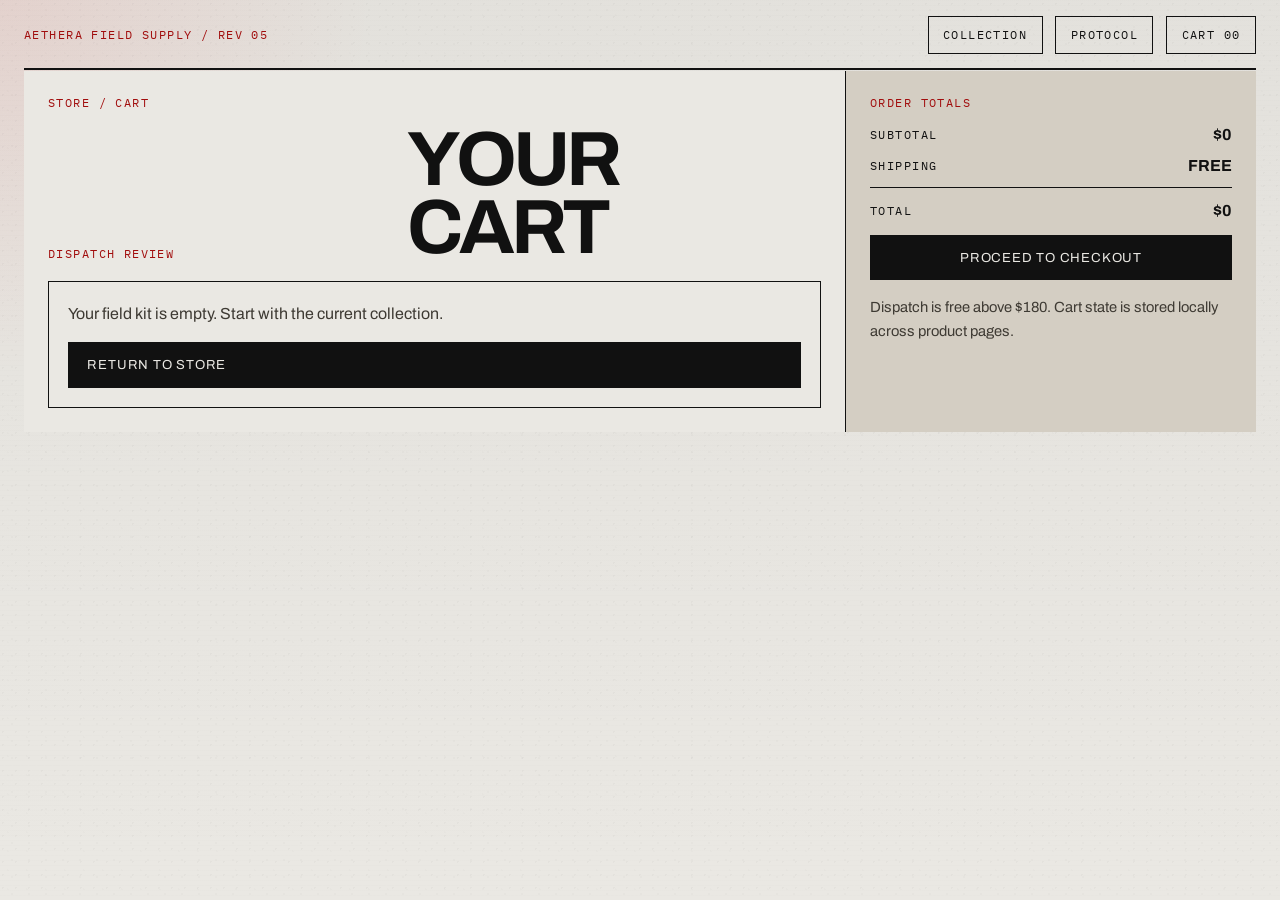
<file: cart.html>
<!DOCTYPE html>
<html lang="en">
  <head>
    <meta charset="UTF-8" />
    <meta name="viewport" content="width=device-width, initial-scale=1.0" />
    <title>Cart | Aethera Field Supply</title>
    <link rel="preconnect" href="https://fonts.googleapis.com" />
    <link rel="preconnect" href="https://fonts.gstatic.com" crossorigin />
    <link
      href="https://fonts.googleapis.com/css2?family=Archivo:wght@400;700;800;900&family=IBM+Plex+Mono:wght@400;500;600&family=Cormorant+Garamond:wght@500;600&display=swap"
      rel="stylesheet"
    />
    <link rel="stylesheet" href="styles.css" />
  </head>
  <body>
    <div class="noise" aria-hidden="true"></div>
    <div class="page-shell">
      <header class="topbar">
        <a class="micro-copy brand-lockup" href="index.html">AETHERA FIELD SUPPLY / REV 05</a>
        <div class="topbar-actions">
          <a href="index.html#collection">COLLECTION</a>
          <a href="index.html#protocol">PROTOCOL</a>
          <a href="cart.html" class="cart-button">CART <span data-cart-count>00</span></a>
        </div>
      </header>

      <main class="cart-layout" data-cart-root>
        <section class="cart-main panel">
          <nav class="breadcrumb micro-copy">
            <a href="index.html">STORE</a> / <span>CART</span>
          </nav>
          <div class="section-heading">
            <p class="eyebrow">DISPATCH REVIEW</p>
            <h1 class="detail-title">YOUR CART</h1>
          </div>

          <div class="cart-empty" data-cart-empty hidden>
            <p>Your field kit is empty. Start with the current collection.</p>
            <a class="primary-action" href="index.html#collection">RETURN TO STORE</a>
          </div>

          <div class="cart-items" data-cart-items></div>
        </section>

        <aside class="cart-summary panel">
          <p class="eyebrow">ORDER TOTALS</p>
          <div class="summary-rows">
            <div><span>SUBTOTAL</span><strong data-subtotal>$0</strong></div>
            <div><span>SHIPPING</span><strong data-shipping>FREE</strong></div>
            <div class="summary-total"><span>TOTAL</span><strong data-total>$0</strong></div>
          </div>
          <button class="primary-action" type="button">PROCEED TO CHECKOUT</button>
          <p class="summary-note">
            Dispatch is free above $180. Cart state is stored locally across product pages.
          </p>
        </aside>
      </main>
    </div>

    <div class="toast" role="status" aria-live="polite" data-toast hidden>
      <p data-toast-text>ITEM ADDED TO CART</p>
    </div>

    <script src="app.js"></script>
  </body>
</html>
</file>
<file: styles.css>
:root {
  --paper: #eae8e3;
  --paper-dark: #d4cec3;
  --paper-deep: #c4bcaf;
  --ink: #111111;
  --ink-soft: #3e3a33;
  --line: #111111;
  --accent: #e61919;
  --accent-deep: #a10d0d;
  --shadow: 0 20px 40px rgba(17, 17, 17, 0.08);
  --ease-out: cubic-bezier(0.22, 1, 0.36, 1);
  color-scheme: light;
}

*,
*::before,
*::after {
  box-sizing: border-box;
}

html {
  scroll-behavior: smooth;
}

body {
  margin: 0;
  min-height: 100vh;
  color: var(--ink);
  font-family: "Archivo", sans-serif;
  background:
    radial-gradient(circle at top left, rgba(230, 25, 25, 0.08), transparent 24%),
    linear-gradient(180deg, rgba(17, 17, 17, 0.03), rgba(17, 17, 17, 0)),
    var(--paper);
  overflow-x: hidden;
}

body::before {
  content: "";
  position: fixed;
  inset: 0;
  pointer-events: none;
  opacity: 0.35;
  mix-blend-mode: multiply;
  background:
    repeating-linear-gradient(
      0deg,
      rgba(255, 255, 255, 0),
      rgba(255, 255, 255, 0) 4px,
      rgba(17, 17, 17, 0.018) 4px,
      rgba(17, 17, 17, 0.018) 5px
    );
}

.noise {
  position: fixed;
  inset: 0;
  pointer-events: none;
  opacity: 0.12;
  background-image:
    radial-gradient(circle at 20% 30%, rgba(17, 17, 17, 0.2) 0 1px, transparent 1px),
    radial-gradient(circle at 70% 60%, rgba(17, 17, 17, 0.14) 0 1px, transparent 1px),
    radial-gradient(circle at 40% 80%, rgba(17, 17, 17, 0.1) 0 1px, transparent 1px);
  background-size: 13px 13px, 17px 17px, 19px 19px;
}

img {
  display: block;
  max-width: 100%;
}

a {
  color: inherit;
}

button,
input {
  font: inherit;
}

.page-shell {
  width: min(1440px, 100%);
  margin: 0 auto;
  padding: 0 clamp(0.8rem, 2vw, 1.5rem) clamp(0.8rem, 2vw, 1.5rem);
}

.topbar {
  display: flex;
  justify-content: space-between;
  align-items: center;
  gap: 1rem;
  padding: 1rem 0 0.9rem;
  border-bottom: 2px solid var(--line);
}

.micro-copy,
.topbar-actions a,
.cart-button,
.eyebrow,
.product-code,
.specs dt,
.report-label,
.quote-source,
.dispatch-form label,
.toast p,
.meta-block span,
.breadcrumb,
.source-links a,
.detail-specs dt,
.summary-rows span,
.micro-field {
  font-family: "IBM Plex Mono", monospace;
  font-size: 0.74rem;
  letter-spacing: 0.12em;
  text-transform: uppercase;
}

.brand-lockup,
.topbar-actions a,
.cart-button,
.inline-link,
.mini-card,
.source-links a {
  text-decoration: none;
}

.micro-copy,
.eyebrow,
.product-code,
.report-label {
  color: var(--accent-deep);
}

.topbar-actions {
  display: flex;
  align-items: center;
  gap: 0.8rem;
  flex-wrap: wrap;
}

.topbar-actions a,
.cart-button {
  padding: 0.65rem 0.9rem;
  border: 1px solid var(--line);
  background: transparent;
  transition:
    background-color 180ms var(--ease-out),
    color 180ms var(--ease-out),
    transform 180ms var(--ease-out);
}

.topbar-actions a:hover,
.topbar-actions a:focus-visible,
.cart-button:hover,
.cart-button:focus-visible,
.inline-link:hover,
.inline-link:focus-visible,
.mini-card:hover,
.mini-card:focus-visible {
  background: var(--ink);
  color: var(--paper);
  transform: translateY(-2px);
}

.store-grid,
.detail-layout,
.cart-layout {
  display: grid;
  gap: 1px;
  background: var(--line);
  margin-top: 1px;
}

.store-grid {
  grid-template-columns: repeat(12, minmax(0, 1fr));
}

.detail-layout,
.cart-layout {
  grid-template-columns: repeat(12, minmax(0, 1fr));
}

.panel {
  background: var(--paper);
  position: relative;
  overflow: hidden;
}

.hero-panel {
  grid-column: span 8;
  padding: clamp(1.1rem, 2vw, 1.8rem);
  display: grid;
  gap: 1.6rem;
  min-height: 44rem;
}

.hero-copy,
.hero-meta,
.hero-actions,
.hero-media-grid,
.section-heading,
.product-body,
.dispatch,
.detail-grid,
.detail-columns,
.summary-rows,
.cart-items {
  position: relative;
  z-index: 1;
}

h1,
h2,
h3,
strong,
blockquote,
p {
  margin: 0;
}

h1,
h2,
.detail-title {
  text-transform: uppercase;
}

h1 {
  font-size: clamp(4rem, 11vw, 9.5rem);
  line-height: 0.84;
  letter-spacing: -0.06em;
  max-width: 9ch;
}

h1 span {
  display: block;
  color: var(--accent);
}

h2 {
  font-size: clamp(2.3rem, 7vw, 5.4rem);
  line-height: 0.88;
  letter-spacing: -0.05em;
}

h3 {
  font-size: clamp(1.2rem, 2vw, 1.85rem);
  line-height: 0.95;
  text-transform: uppercase;
  letter-spacing: -0.04em;
}

.hero-intro,
.signal-text,
.product-body p,
.protocol-list p,
.dispatch-copy p,
.detail-body,
.detail-columns article p:last-child,
.summary-note,
.cart-empty p {
  color: var(--ink-soft);
  font-size: 1rem;
  line-height: 1.6;
}

.hero-media-grid {
  display: grid;
  grid-template-columns: 2fr 1fr;
  gap: 1px;
  background: var(--line);
  box-shadow: var(--shadow);
}

.hero-media {
  min-height: 16rem;
  background: var(--paper-dark);
}

.hero-media img,
.product-photo,
.detail-image img,
.mini-card img,
.cart-line-image {
  width: 100%;
  height: 100%;
  object-fit: cover;
  filter: saturate(0.9) contrast(1.04);
}

.hero-media.primary {
  max-height: 24rem;
}

.hero-media.secondary {
  max-height: 24rem;
}

.hero-meta {
  display: grid;
  grid-template-columns: repeat(3, minmax(0, 1fr));
  gap: 1px;
  background: var(--line);
}

.meta-block {
  padding: 1rem;
  background: var(--paper);
  display: grid;
  gap: 0.45rem;
}

.meta-block strong {
  font-size: 1rem;
  line-height: 1.2;
}

.meta-block.accent {
  background: var(--accent);
  color: var(--paper);
}

.meta-block.accent span {
  color: rgba(234, 232, 227, 0.82);
}

.hero-actions {
  display: flex;
  gap: 1px;
  align-items: stretch;
  background: var(--line);
  width: fit-content;
  box-shadow: var(--shadow);
}

.primary-action,
.secondary-action,
.product-footer button,
.dispatch-form button {
  padding: 0.95rem 1.2rem;
  border: 0;
  border-radius: 0;
  cursor: pointer;
  text-transform: uppercase;
  text-decoration: none;
  letter-spacing: 0.06em;
  font-size: 0.82rem;
  transition:
    transform 180ms var(--ease-out),
    background-color 180ms var(--ease-out),
    color 180ms var(--ease-out);
}

.primary-action,
.product-footer button,
.dispatch-form button {
  background: var(--ink);
  color: var(--paper);
}

.secondary-action {
  background: var(--paper-dark);
  color: var(--ink);
}

.primary-action:hover,
.primary-action:focus-visible,
.secondary-action:hover,
.secondary-action:focus-visible,
.product-footer button:hover,
.product-footer button:focus-visible,
.dispatch-form button:hover,
.dispatch-form button:focus-visible {
  transform: translateY(-3px);
}

.signal-panel {
  grid-column: span 4;
  min-height: 44rem;
  padding: clamp(1rem, 2vw, 1.5rem);
  background:
    linear-gradient(160deg, rgba(17, 17, 17, 0), rgba(230, 25, 25, 0.1)),
    var(--paper-dark);
  display: flex;
  flex-direction: column;
  justify-content: space-between;
}

.signal-mark {
  font-size: clamp(12rem, 34vw, 24rem);
  line-height: 0.8;
  letter-spacing: -0.1em;
  align-self: flex-end;
  position: relative;
}

.signal-mark::before,
.signal-mark::after {
  content: "+";
  position: absolute;
  font-family: "IBM Plex Mono", monospace;
  font-size: 1rem;
  color: var(--accent);
}

.signal-mark::before {
  left: 0.4rem;
  top: 1rem;
}

.signal-mark::after {
  right: -0.6rem;
  bottom: 1.3rem;
}

.signal-caption {
  max-width: 16ch;
  font-size: 1.35rem;
  line-height: 1;
  text-transform: uppercase;
}

.signal-text {
  max-width: 32ch;
}

.ticker {
  grid-column: 1 / -1;
}

.ticker-track {
  display: flex;
  gap: 3rem;
  padding: 0.85rem 1rem;
  white-space: nowrap;
  font-family: "IBM Plex Mono", monospace;
  font-size: 0.88rem;
  letter-spacing: 0.1em;
  text-transform: uppercase;
  animation: ticker-slide 24s linear infinite;
}

.ticker-track span::after {
  content: "///";
  color: var(--accent);
  padding-left: 3rem;
}

.collection,
.protocol,
.quote,
.dispatch,
.source-panel,
.detail-hero,
.detail-info,
.related-products,
.cart-main,
.cart-summary {
  padding: clamp(1rem, 2vw, 1.5rem);
}

.collection {
  grid-column: 1 / -1;
}

.section-heading {
  display: flex;
  justify-content: space-between;
  gap: 1rem;
  align-items: end;
  margin-bottom: 1.2rem;
}

.product-grid {
  display: grid;
  grid-template-columns: repeat(4, minmax(0, 1fr));
  gap: 1px;
  background: var(--line);
}

.product-card {
  display: grid;
  grid-template-rows: 18rem auto;
  background: var(--paper);
  transition: transform 220ms var(--ease-out);
}

.product-card:hover {
  transform: translateY(-6px);
}

.product-card.featured {
  background: var(--paper-dark);
}

.product-image-link {
  overflow: hidden;
}

.product-photo {
  transition: transform 420ms var(--ease-out);
}

.product-card:hover .product-photo {
  transform: scale(1.03);
}

.product-body {
  padding: 1rem;
  display: grid;
  gap: 0.9rem;
}

.product-body h3 a {
  text-decoration: none;
}

.specs,
.detail-specs {
  display: grid;
  grid-template-columns: repeat(2, minmax(0, 1fr));
  gap: 0.75rem;
  margin: 0;
  padding-top: 0.4rem;
  border-top: 1px solid var(--line);
}

.specs dd,
.detail-specs dd {
  margin: 0;
}

.product-footer,
.specs div,
.detail-specs div,
.summary-rows div {
  display: flex;
  justify-content: space-between;
  gap: 0.75rem;
  align-items: center;
}

.product-footer {
  padding-top: 0.4rem;
  border-top: 1px solid var(--line);
}

.product-actions {
  display: flex;
  gap: 0.7rem;
  align-items: center;
}

.inline-link,
.text-button {
  font-family: "IBM Plex Mono", monospace;
  font-size: 0.72rem;
  letter-spacing: 0.12em;
  text-transform: uppercase;
  color: var(--accent-deep);
  background: transparent;
  border: 0;
  padding: 0;
  cursor: pointer;
}

.protocol {
  grid-column: span 8;
  background: var(--paper-dark);
}

.protocol-list {
  list-style: none;
  margin: 0;
  padding: 0;
  display: grid;
  gap: 1px;
  background: var(--line);
}

.protocol-list li {
  display: grid;
  grid-template-columns: 3.1rem 1fr;
  gap: 1rem;
  background: var(--paper-dark);
  padding: 1rem;
}

.protocol-list span {
  font-family: "IBM Plex Mono", monospace;
  font-size: 0.88rem;
  letter-spacing: 0.12em;
  color: var(--accent);
}

.protocol-list strong {
  display: block;
  margin-bottom: 0.3rem;
  text-transform: uppercase;
}

.quote {
  grid-column: span 4;
  background: var(--ink);
  color: var(--paper);
  display: grid;
  gap: 1rem;
  align-content: end;
}

.quote-mark {
  font-family: "Cormorant Garamond", serif;
  font-size: 7rem;
  line-height: 0.75;
  color: var(--accent);
}

.quote blockquote {
  color: var(--paper);
  font-size: clamp(1.3rem, 2vw, 1.8rem);
  line-height: 1.15;
}

.quote-source {
  color: rgba(234, 232, 227, 0.75);
}

.dispatch {
  grid-column: span 9;
  display: grid;
  grid-template-columns: 1.4fr 1fr;
  gap: 1px;
  background: var(--line);
}

.dispatch-copy,
.dispatch-form {
  background: var(--paper);
  padding: clamp(1rem, 2vw, 1.5rem);
}

.dispatch-form {
  display: grid;
  align-content: center;
  gap: 1rem;
}

.dispatch-form label,
.micro-field {
  display: grid;
  gap: 0.45rem;
}

.dispatch-form input,
.micro-field input {
  width: 100%;
  min-height: 3rem;
  border: 1px solid var(--line);
  border-radius: 0;
  background: rgba(255, 255, 255, 0.55);
  padding: 0.9rem 1rem;
}

.source-panel {
  grid-column: span 3;
  background: var(--paper-deep);
}

.source-links {
  display: grid;
  gap: 0.6rem;
  margin-top: 1rem;
}

.detail-hero {
  grid-column: 1 / -1;
}

.breadcrumb {
  display: block;
  margin-bottom: 1rem;
}

.breadcrumb a {
  text-decoration: none;
}

.detail-grid {
  display: grid;
  grid-template-columns: 1.15fr 0.85fr;
  gap: 1px;
  background: var(--line);
}

.detail-image,
.detail-copy {
  background: var(--paper);
}

.detail-image {
  min-height: 38rem;
}

.detail-copy {
  padding: clamp(1rem, 2vw, 1.5rem);
  display: grid;
  align-content: start;
  gap: 1rem;
}

.detail-title {
  font-size: clamp(2.8rem, 6vw, 5.5rem);
  line-height: 0.88;
  letter-spacing: -0.05em;
}

.detail-price {
  font-size: clamp(1.4rem, 2vw, 2rem);
}

.detail-info {
  grid-column: span 8;
}

.detail-columns {
  display: grid;
  grid-template-columns: repeat(3, minmax(0, 1fr));
  gap: 1px;
  background: var(--line);
}

.detail-columns article,
.cart-line,
.cart-empty,
.cart-summary {
  background: var(--paper);
}

.detail-columns article {
  padding: 1rem;
}

.related-products {
  grid-column: span 4;
  background: var(--paper-dark);
}

.mini-grid {
  display: grid;
  gap: 1px;
  background: var(--line);
}

.mini-card {
  display: grid;
  grid-template-columns: 8rem 1fr;
  gap: 1px;
  background: var(--line);
  align-items: stretch;
}

.mini-card img,
.mini-card span {
  background: var(--paper);
}

.mini-card span {
  padding: 1rem;
  display: grid;
  place-items: center start;
  font-size: 0.9rem;
  letter-spacing: 0.06em;
  text-transform: uppercase;
}

.cart-main {
  grid-column: span 8;
}

.cart-summary {
  grid-column: span 4;
  background: var(--paper-dark);
  display: grid;
  align-content: start;
  gap: 1rem;
}

.cart-empty {
  display: grid;
  gap: 1rem;
  padding: 1.2rem;
  border: 1px solid var(--line);
}

.cart-items {
  display: grid;
  gap: 1px;
  background: var(--line);
}

.cart-line {
  display: grid;
  grid-template-columns: 10rem 1fr auto;
  gap: 1rem;
  padding: 1rem;
  align-items: center;
}

.cart-line-image {
  aspect-ratio: 1 / 1;
}

.cart-line-copy {
  display: grid;
  gap: 0.45rem;
}

.cart-line-copy h3 a {
  text-decoration: none;
}

.cart-line-controls {
  display: grid;
  justify-items: end;
  gap: 0.75rem;
  min-width: 9rem;
}

.summary-rows {
  display: grid;
  gap: 0.85rem;
}

.summary-total {
  padding-top: 0.85rem;
  border-top: 1px solid var(--line);
}

.summary-note {
  font-size: 0.92rem;
}

.toast {
  position: fixed;
  right: 1rem;
  bottom: 1rem;
  min-width: 18rem;
  padding: 0.95rem 1rem;
  border: 1px solid var(--paper-dark);
  background: var(--ink);
  color: var(--paper);
  box-shadow: var(--shadow);
  z-index: 20;
}

.toast-live {
  animation: toast-in 1500ms var(--ease-out);
}

@keyframes ticker-slide {
  from {
    transform: translateX(0);
  }

  to {
    transform: translateX(-35%);
  }
}

@keyframes toast-in {
  0% {
    transform: translateY(1rem);
    opacity: 0;
  }

  12%,
  82% {
    transform: translateY(0);
    opacity: 1;
  }

  100% {
    transform: translateY(0.35rem);
    opacity: 0;
  }
}

@media (prefers-reduced-motion: reduce) {
  html {
    scroll-behavior: auto;
  }

  *,
  *::before,
  *::after {
    animation: none !important;
    transition: none !important;
  }
}

@media (max-width: 1120px) {
  .hero-panel,
  .signal-panel,
  .protocol,
  .quote,
  .dispatch,
  .source-panel,
  .detail-info,
  .related-products,
  .cart-main,
  .cart-summary {
    grid-column: 1 / -1;
  }

  .product-grid {
    grid-template-columns: repeat(2, minmax(0, 1fr));
  }

  .detail-grid,
  .dispatch {
    grid-template-columns: 1fr;
  }
}

@media (max-width: 760px) {
  .page-shell {
    padding-inline: 0.75rem;
  }

  .topbar,
  .section-heading,
  .hero-actions,
  .dispatch,
  .detail-columns,
  .hero-meta,
  .product-grid {
    display: grid;
    grid-template-columns: 1fr;
  }

  .hero-media-grid,
  .cart-line {
    grid-template-columns: 1fr;
  }

  .signal-panel,
  .hero-panel {
    min-height: auto;
  }

  .product-card {
    grid-template-rows: 15rem auto;
  }

  .protocol-list li,
  .mini-card {
    grid-template-columns: 1fr;
  }

  .cart-line-controls {
    justify-items: start;
  }
}
</file>
